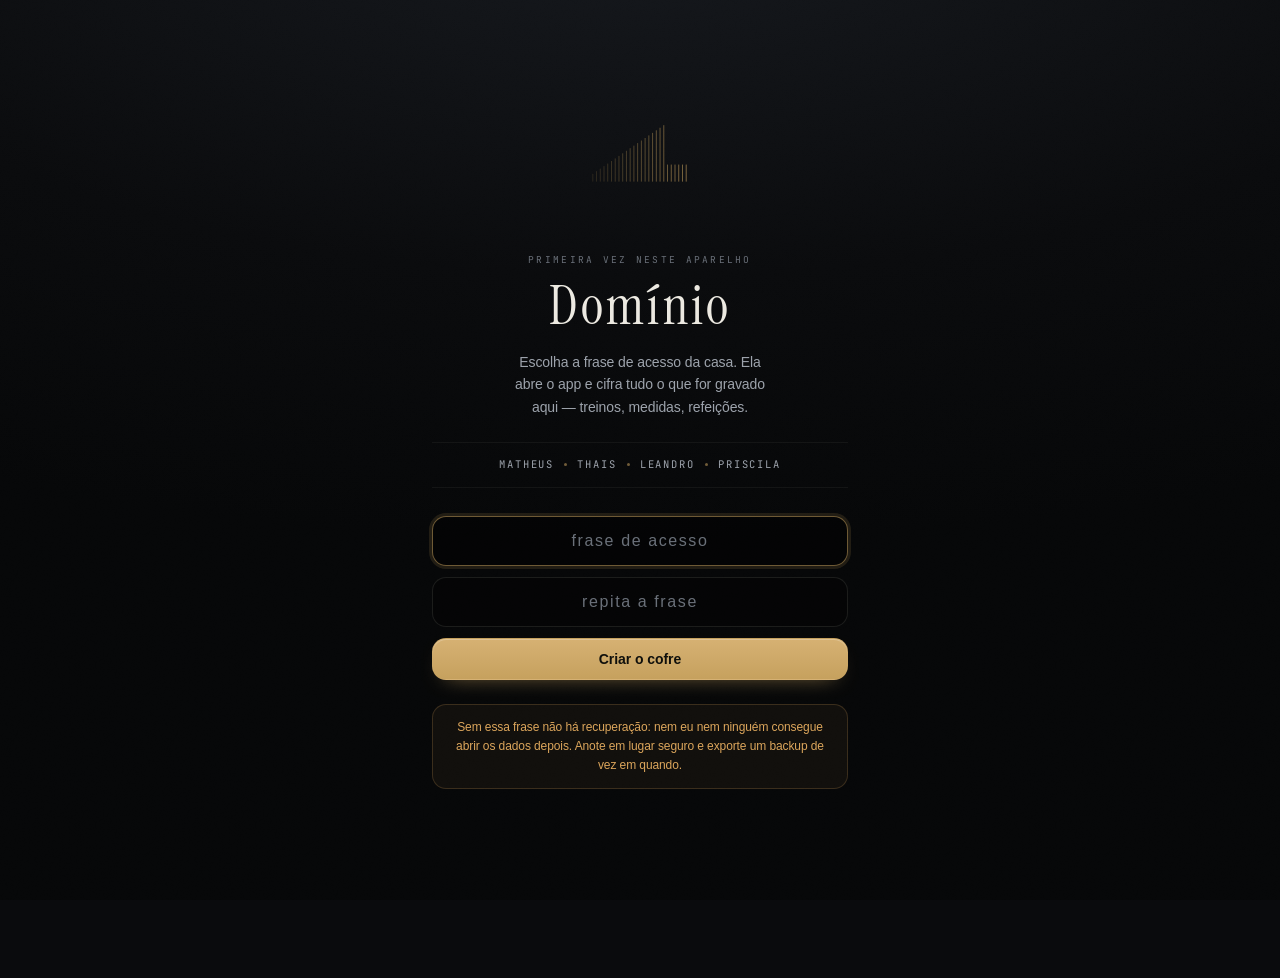
<file: index.html>
<!doctype html>
<html lang="pt-BR">
<head>
<meta charset="utf-8">
<meta name="viewport" content="width=device-width, initial-scale=1, viewport-fit=cover, maximum-scale=1">
<meta name="theme-color" content="#0A0B0D">
<meta http-equiv="Cache-Control" content="no-cache, no-store, must-revalidate">
<meta name="apple-mobile-web-app-capable" content="yes">
<meta name="apple-mobile-web-app-status-bar-style" content="black-translucent">
<meta name="apple-mobile-web-app-title" content="Domínio">
<meta name="description" content="Treinador da casa: treino, alimentação, cardio e recuperação com ajuste automático.">
<link rel="manifest" href="manifest.webmanifest">
<link rel="icon" href="icon.svg" type="image/svg+xml">
<link rel="apple-touch-icon" href="icon.svg">
<link rel="preconnect" href="https://fonts.googleapis.com">
<link rel="preconnect" href="https://fonts.gstatic.com" crossorigin>
<link rel="stylesheet" href="https://fonts.googleapis.com/css2?family=Instrument+Serif:ital@0;1&family=JetBrains+Mono:wght@300;400;500&display=swap">
<link rel="stylesheet" href="styles.css?v=3">
<title>Domínio</title>
</head>
<body>
<header id="topbar" class="topbar hidden"></header>
<main id="app" class="app">
  <div id="boot" class="boot">
    <div class="boot-pulse"></div>
    <p>Abrindo…</p>
  </div>
</main>
<div id="tabbar"></div>
<noscript><p style="padding:24px;color:#ECE9E1">Este app precisa de JavaScript ativado.</p></noscript>

<script>
/* Guarda de inicialização: roda antes de qualquer módulo.
   Faz três coisas — limpa restos do app antigo, transforma qualquer falha
   numa mensagem legível, e nunca deixa a tela em branco. */
(function () {
  /* Compatibilidade: .at() só existe em navegadores de 2021 para cá.
     Sem isto, um navegador um pouco mais antigo abre em branco. */
  if (!Array.prototype.at) {
    Object.defineProperty(Array.prototype, 'at', {
      value: function (n) { n = Math.trunc(n) || 0; if (n < 0) n += this.length; return (n < 0 || n >= this.length) ? undefined : this[n]; },
      writable: true, configurable: true
    });
  }
  if (!String.prototype.at) {
    Object.defineProperty(String.prototype, 'at', {
      value: function (n) { n = Math.trunc(n) || 0; if (n < 0) n += this.length; return (n < 0 || n >= this.length) ? undefined : this[n]; },
      writable: true, configurable: true
    });
  }

  var boot = document.getElementById('boot');
  var shown = false;

  function show(title, detail) {
    if (shown || !boot || !boot.isConnected) return;
    shown = true;
    boot.className = 'boot boot-error';
    boot.innerHTML =
      '<h1>' + title + '</h1>' +
      '<p class="boot-detail">' + String(detail || '').replace(/[<>&]/g, '') + '</p>' +
      '<button type="button" id="bootReload">Tentar de novo</button>' +
      '<button type="button" id="bootPurge">Limpar cache e recarregar</button>' +
      '<p class="boot-hint">Se continuar, tire um print desta tela.</p>';
    document.getElementById('bootReload').onclick = function () { location.reload(); };
    document.getElementById('bootPurge').onclick = purge;
  }

  function purge() {
    var jobs = [];
    if ('serviceWorker' in navigator) {
      jobs.push(navigator.serviceWorker.getRegistrations().then(function (rs) {
        return Promise.all(rs.map(function (r) { return r.unregister(); }));
      }).catch(function () {}));
    }
    if (window.caches) {
      jobs.push(caches.keys().then(function (keys) {
        return Promise.all(keys.map(function (k) { return caches.delete(k); }));
      }).catch(function () {}));
    }
    Promise.all(jobs).then(function () {
      location.replace(location.pathname + '?limpo=' + Date.now());
    });
  }

  /* Restos do app anterior: service worker antigo que ainda serve arquivos
     do cache é a causa mais comum de tela branca depois de uma troca de versão. */
  if ('serviceWorker' in navigator) {
    navigator.serviceWorker.getRegistrations().then(function (rs) {
      if (!rs.length) return;
      rs.forEach(function (r) { r.unregister(); });
      if (!sessionStorage.getItem('dominio.purged')) {
        try { sessionStorage.setItem('dominio.purged', '1'); } catch (e) {}
        purge();
      }
    }).catch(function () {});
  }

  function describe(e) {
    if (!e) return '';
    if (e.target && e.target.tagName === 'SCRIPT') return 'Não consegui buscar ' + (e.target.src || 'um arquivo do app') + '.';
    if (e.error && e.error.message) return e.error.message;
    if (e.message) return e.message;
    if (e.reason) return (e.reason.message || String(e.reason));
    return '';
  }

  /* onerror clássico traz mensagem, arquivo e linha — é o mais confiável. */
  window.onerror = function (msg, src, line, col, err) {
    var where = src ? ' (' + String(src).split('/').slice(-1)[0] + ':' + line + ')' : '';
    show('Algo travou ao abrir', ((err && err.message) || msg || 'erro desconhecido') + where);
    return false;
  };

  window.addEventListener('error', function (e) {
    var d = describe(e);
    if (e.target && e.target.tagName === 'SCRIPT') show('Não consegui carregar o app', d);
    else if (d) show('Algo travou ao abrir', d);
  }, true);

  window.addEventListener('unhandledrejection', function (e) {
    show('Algo travou ao abrir', describe(e) || 'uma promessa foi rejeitada');
  });

  /* Rede de segurança: se em 8 segundos a tela de abertura ainda estiver aqui,
     alguma coisa não rodou — melhor dizer isso do que ficar em branco. */
  window.__bootFail = function () {
    show('Não consegui carregar o app',
      'O arquivo principal (js/app.js) não foi entregue pelo servidor.');
  };

  setTimeout(function () {
    if (boot && boot.isConnected) {
      show('O app não terminou de abrir',
        'Provavelmente é uma versão antiga guardada no cache do navegador.');
    }
  }, 8000);
})();
</script>
<script type="module" src="./js/app.js?v=3" onerror="window.__bootFail && window.__bootFail()"></script>
</body>
</html>
</file>
<file: styles.css>
/* ============================================================
   DOMÍNIO — Instrumento Silencioso
   Tinta profunda, osso, latão. Nada salta; tudo assenta.
   ============================================================ */

:root {
  /* fundo e matéria */
  --ink:        #0A0B0D;
  --ink-2:      #0E1013;
  --surface:    #121417;
  --surface-2:  #171A1F;
  --raised:     #1C2026;

  /* traço */
  --line:       rgba(233, 228, 216, .10);
  --line-soft:  rgba(233, 228, 216, .055);
  --line-firm:  rgba(233, 228, 216, .18);

  /* texto */
  --text:       #ECE9E1;
  --muted:      #9DA3AC;
  --dim:        #6A7079;

  /* sinal — racionado como metal precioso */
  --brass:      #C6A15E;
  --brass-soft: rgba(198, 161, 94, .14);
  --brass-ink:  #10100C;

  --good:       #74C4A0;
  --warn:       #DCA65C;
  --bad:        #D8796C;
  --violet:     #A594D6;
  --steel:      #7E90AB;

  --accent:     var(--brass);
  --accent-ink: var(--brass-ink);

  /* forma */
  --r-lg: 20px;
  --r-md: 14px;
  --r-sm: 10px;

  /* massa */
  --shadow-1: 0 1px 2px rgba(0,0,0,.4), 0 8px 24px -12px rgba(0,0,0,.7);
  --shadow-2: 0 24px 60px -24px rgba(0,0,0,.85);

  /* inércia */
  --ease:      cubic-bezier(.22, 1, .36, 1);
  --ease-soft: cubic-bezier(.4, 0, .2, 1);

  --safe-bottom: env(safe-area-inset-bottom, 0px);
  --safe-top: env(safe-area-inset-top, 0px);

  --sans: -apple-system, BlinkMacSystemFont, "Segoe UI", Roboto, "Helvetica Neue", Arial, sans-serif;
  --serif: "Instrument Serif", "Iowan Old Style", Georgia, serif;
  --mono: "JetBrains Mono", ui-monospace, SFMono-Regular, Menlo, monospace;
}

* { box-sizing: border-box; -webkit-tap-highlight-color: transparent; }

html {
  background: var(--ink);
  -webkit-text-size-adjust: 100%;
}

body {
  margin: 0;
  min-height: 100%;
  color: var(--text);
  font-family: var(--sans);
  font-size: 16px;
  line-height: 1.5;
  letter-spacing: -0.006em;
  overscroll-behavior-y: none;
  padding-bottom: calc(78px + var(--safe-bottom));
  -webkit-font-smoothing: antialiased;
}

/* atmosfera: luz lentíssima, como sobre metal escovado */
body::before {
  content: '';
  position: fixed; inset: 0; z-index: -2; pointer-events: none;
  background:
    radial-gradient(120% 70% at 50% -10%, #16191E 0%, var(--ink) 58%, #060708 100%);
}

/* grão: o que separa uma superfície impressa de uma tela */
body::after {
  content: '';
  position: fixed; inset: 0; z-index: -1; pointer-events: none;
  opacity: .035; mix-blend-mode: overlay;
  background-image: url("data:image/svg+xml,%3Csvg xmlns='http://www.w3.org/2000/svg' width='160' height='160'%3E%3Cfilter id='n'%3E%3CfeTurbulence type='fractalNoise' baseFrequency='.85' numOctaves='3' stitchTiles='stitch'/%3E%3CfeColorMatrix type='saturate' values='0'/%3E%3C/filter%3E%3Crect width='160' height='160' filter='url(%23n)'/%3E%3C/svg%3E");
}

h1, h2, h3, h4 { margin: 0; line-height: 1.18; font-weight: 600; letter-spacing: -0.02em; }
h1 { font-size: 25px; }
h2 { font-size: 20px; }
h3 { font-size: 16px; letter-spacing: -0.012em; }
p { margin: 0 0 10px; }
a { color: var(--brass); text-decoration: none; }

/* números: sempre tabulares, sempre alinhados */
b, strong, .metric b, .stat-line b, .bar-value { font-variant-numeric: tabular-nums; }

.app { max-width: 720px; margin: 0 auto; padding: 0 16px 28px; }

/* ---------- Cabeçalho ---------- */
.topbar {
  position: sticky; top: 0; z-index: 20;
  padding: calc(12px + var(--safe-top)) 16px 12px;
  background: linear-gradient(180deg, rgba(10,11,13,.94) 60%, rgba(10,11,13,.72));
  backdrop-filter: saturate(150%) blur(18px);
  -webkit-backdrop-filter: saturate(150%) blur(18px);
  border-bottom: 1px solid var(--line-soft);
}
.topbar-inner { max-width: 720px; margin: 0 auto; display: flex; align-items: center; gap: 12px; }
.topbar h1 { font-size: 19px; flex: 1; }
.topbar .sub {
  font-family: var(--mono); font-size: 10px; font-weight: 400;
  letter-spacing: .14em; text-transform: uppercase; color: var(--dim); margin-top: 3px;
}

.avatar {
  width: 38px; height: 38px; border-radius: 50%; flex: none;
  display: grid; place-items: center;
  font-size: 13px; font-weight: 700; letter-spacing: .02em;
  color: #0B0C0E; border: none; cursor: pointer;
  box-shadow: 0 0 0 1px rgba(255,255,255,.14) inset, 0 2px 10px -4px rgba(0,0,0,.9);
  transition: transform .3s var(--ease);
}
.avatar:active { transform: scale(.94); }
.avatar.lg { width: 60px; height: 60px; font-size: 20px; }

/* ---------- Cartões ---------- */
.card {
  position: relative;
  background: linear-gradient(180deg, var(--surface-2), var(--surface));
  border: 1px solid var(--line-soft);
  border-radius: var(--r-lg);
  padding: 17px;
  margin: 13px 0;
  box-shadow: var(--shadow-1);
}
/* fio de luz no topo: a peça tem espessura */
.card::before {
  content: ''; position: absolute; inset: 0 0 auto 0; height: 1px;
  border-radius: var(--r-lg) var(--r-lg) 0 0;
  background: linear-gradient(90deg, transparent, rgba(233,228,216,.14) 22%, rgba(233,228,216,.14) 78%, transparent);
  pointer-events: none;
}
.card.tight { padding: 14px; }
.card.flat { background: var(--ink-2); box-shadow: none; }
.card.flat::before { display: none; }

.card-head { display: flex; align-items: flex-start; justify-content: space-between; gap: 12px; margin-bottom: 12px; }
.card-head h2, .card-head h3 { flex: 1; }

.eyebrow {
  font-family: var(--mono); font-size: 9.5px; font-weight: 400;
  letter-spacing: .2em; text-transform: uppercase; color: var(--dim);
  margin-bottom: 5px;
}

.row { display: flex; gap: 10px; align-items: center; flex-wrap: wrap; }
.row.between { justify-content: space-between; }
.row.tight { gap: 7px; }
.col { display: flex; flex-direction: column; gap: 10px; }
.grid-2 { display: grid; grid-template-columns: 1fr 1fr; gap: 10px; }
.grid-3 { display: grid; grid-template-columns: repeat(3, 1fr); gap: 9px; }
.muted { color: var(--muted); font-size: 13.5px; }
.dim { color: var(--dim); font-size: 12px; line-height: 1.5; }
.tiny { font-size: 11.5px; }
.right { text-align: right; }
.mt { margin-top: 13px; }
.mb { margin-bottom: 13px; }
.hidden { display: none !important; }
.nowrap { white-space: nowrap; }

/* ---------- Botões ---------- */
button, .btn {
  appearance: none; font-family: inherit; font-size: 14px; font-weight: 600;
  letter-spacing: -0.005em;
  border: 1px solid var(--line); background: var(--raised); color: var(--text);
  border-radius: var(--r-md); padding: 12px 16px; cursor: pointer;
  display: inline-flex; align-items: center; justify-content: center; gap: 8px;
  transition: transform .32s var(--ease), background .28s var(--ease-soft), border-color .28s var(--ease-soft), opacity .2s;
}
button:active { transform: scale(.975); }
button.primary {
  background: linear-gradient(180deg, #D6B173, var(--brass));
  color: var(--brass-ink); border-color: transparent; font-weight: 700;
  box-shadow: 0 1px 0 rgba(255,255,255,.24) inset, 0 8px 22px -14px rgba(198,161,94,.9);
}
button.good { background: var(--good); color: #05170F; border-color: transparent; font-weight: 700; }
button.warn { background: var(--warn); color: #1D1305; border-color: transparent; font-weight: 700; }
button.danger { background: transparent; color: var(--bad); border-color: rgba(216,121,108,.32); }
button.ghost { background: transparent; }
button.link {
  background: none; border: none; color: var(--brass); padding: 6px 2px;
  font-size: 13px; font-weight: 600;
}
button.block { width: 100%; }
button.sm { padding: 8px 12px; font-size: 12.5px; border-radius: var(--r-sm); }
button:disabled { opacity: .38; cursor: not-allowed; }

/* ---------- Formulários ---------- */
label { display: block; font-size: 12px; font-weight: 600; color: var(--muted); margin-bottom: 6px; letter-spacing: .002em; }
input, select, textarea {
  width: 100%; font-family: inherit; font-size: 16px; color: var(--text);
  background: rgba(0,0,0,.28);
  border: 1px solid var(--line); border-radius: var(--r-md);
  padding: 12px 13px;
  transition: border-color .25s var(--ease-soft), background .25s var(--ease-soft), box-shadow .25s var(--ease-soft);
}
input::placeholder, textarea::placeholder { color: var(--dim); }
input:focus, select:focus, textarea:focus {
  outline: none; border-color: rgba(198,161,94,.55);
  background: rgba(0,0,0,.38);
  box-shadow: 0 0 0 3px var(--brass-soft);
}
select {
  appearance: none; padding-right: 36px;
  background-image: linear-gradient(45deg, transparent 50%, var(--muted) 50%), linear-gradient(135deg, var(--muted) 50%, transparent 50%);
  background-position: calc(100% - 19px) 52%, calc(100% - 14px) 52%;
  background-size: 5px 5px; background-repeat: no-repeat;
  background-color: rgba(0,0,0,.28);
}
.field { margin-bottom: 14px; }
.field .hint { font-size: 11.5px; color: var(--dim); margin-top: 6px; line-height: 1.45; }
input[type="checkbox"] { width: auto; accent-color: var(--brass); }

.chips { display: flex; flex-wrap: wrap; gap: 8px; }
.chip {
  padding: 10px 14px; border-radius: 999px; border: 1px solid var(--line);
  background: var(--raised); font-size: 13px; font-weight: 600; cursor: pointer;
  transition: all .3s var(--ease);
}
.chip.on {
  background: linear-gradient(180deg, #D6B173, var(--brass));
  color: var(--brass-ink); border-color: transparent; font-weight: 700;
}
.chip.sm { padding: 7px 11px; font-size: 12px; }

.pill {
  display: inline-flex; align-items: center; gap: 5px;
  padding: 5px 10px; border-radius: 999px;
  font-family: var(--mono); font-size: 10px; font-weight: 500; letter-spacing: .08em;
  background: rgba(233,228,216,.06); color: var(--muted);
  border: 1px solid var(--line-soft); white-space: nowrap;
}
.pill.good { background: rgba(116,196,160,.10); color: var(--good); border-color: rgba(116,196,160,.22); }
.pill.warn { background: rgba(220,166,92,.10); color: var(--warn); border-color: rgba(220,166,92,.22); }
.pill.bad { background: rgba(216,121,108,.10); color: var(--bad); border-color: rgba(216,121,108,.22); }
.pill.violet { background: rgba(165,148,214,.10); color: var(--violet); border-color: rgba(165,148,214,.22); }

/* ---------- Escala 1–5 ---------- */
.scale { display: grid; grid-template-columns: repeat(5, 1fr); gap: 7px; }
.scale button {
  padding: 15px 0; font-size: 16px; font-weight: 600;
  font-family: var(--mono); letter-spacing: 0;
}
.scale button.on {
  background: linear-gradient(180deg, #D6B173, var(--brass));
  color: var(--brass-ink); border-color: transparent;
}
.scale-legend {
  display: flex; justify-content: space-between; margin-top: 7px;
  font-family: var(--mono); font-size: 9.5px; letter-spacing: .1em;
  text-transform: uppercase; color: var(--dim);
}

/* ---------- Métricas ---------- */
.metrics { display: grid; grid-template-columns: repeat(3, 1fr); gap: 9px; }
.metric {
  background: rgba(0,0,0,.24); border: 1px solid var(--line-soft);
  border-radius: var(--r-md); padding: 13px 8px; text-align: center;
}
.metric b {
  display: block; font-family: var(--serif); font-weight: 400;
  font-size: 25px; line-height: 1.05; letter-spacing: -0.01em; margin-bottom: 5px;
}
.metric span {
  font-family: var(--mono); font-size: 9px; letter-spacing: .1em;
  text-transform: uppercase; color: var(--dim); line-height: 1.35; display: block;
}

.stat-line {
  display: flex; justify-content: space-between; align-items: baseline; gap: 12px;
  padding: 11px 0; border-bottom: 1px solid var(--line-soft);
}
.stat-line:last-child { border-bottom: 0; }
.stat-line > span:first-child { flex: 1; }
.stat-line b { font-size: 14px; font-weight: 600; line-height: 1.35; }
.stat-line > div { min-width: 0; }

/* ---------- Barras ---------- */
.progress-bar {
  height: 6px; border-radius: 99px; background: rgba(0,0,0,.4);
  overflow: hidden; border: 1px solid var(--line-soft);
}
.progress-bar > span {
  display: block; height: 100%; border-radius: 99px;
  background: linear-gradient(90deg, rgba(198,161,94,.55), var(--brass));
  transition: width .8s var(--ease);
}
.progress-bar > span.good { background: linear-gradient(90deg, rgba(116,196,160,.5), var(--good)); }
.progress-bar > span.warn { background: linear-gradient(90deg, rgba(220,166,92,.5), var(--warn)); }
.progress-bar > span.bad  { background: linear-gradient(90deg, rgba(216,121,108,.5), var(--bad)); }

.bars { display: flex; flex-direction: column; gap: 8px; }
.bar-row { display: grid; grid-template-columns: 70px 1fr 44px; gap: 10px; align-items: center; font-size: 12px; }
.bar-label {
  font-family: var(--mono); font-size: 9.5px; letter-spacing: .06em; text-transform: uppercase;
  color: var(--muted); overflow: hidden; text-overflow: ellipsis; white-space: nowrap;
}
.bar-track {
  position: relative; height: 12px; border-radius: 6px;
  background: rgba(0,0,0,.4); overflow: hidden; border: 1px solid var(--line-soft);
}
.bar-range {
  position: absolute; top: 0; bottom: 0;
  background: rgba(116,196,160,.14);
  border-left: 1px solid rgba(116,196,160,.4); border-right: 1px solid rgba(116,196,160,.4);
}
.bar-fill {
  position: absolute; top: 0; left: 0; bottom: 0; border-radius: 6px;
  background: linear-gradient(90deg, rgba(198,161,94,.5), var(--brass));
  transition: width .8s var(--ease);
}
.bar-fill.good { background: linear-gradient(90deg, rgba(116,196,160,.45), var(--good)); }
.bar-fill.warn { background: linear-gradient(90deg, rgba(220,166,92,.45), var(--warn)); }
.bar-fill.bad  { background: linear-gradient(90deg, rgba(216,121,108,.45), var(--bad)); }
.bar-value { text-align: right; font-family: var(--mono); font-size: 11px; color: var(--muted); }

.ring { display: flex; align-items: center; gap: 14px; }
.ring svg { width: 62px; height: 62px; flex: none; transform: rotate(-90deg); }
.ring-bg { fill: none; stroke: rgba(0,0,0,.45); stroke-width: 5; }
.ring-fg { fill: none; stroke-width: 5; stroke-linecap: round; transition: stroke-dashoffset 1s var(--ease); }
.ring-fg.accent { stroke: var(--brass); }
.ring-fg.good { stroke: var(--good); }
.ring-fg.warn { stroke: var(--warn); }
.ring-fg.bad { stroke: var(--bad); }
.ring-text b { display: block; font-family: var(--serif); font-weight: 400; font-size: 22px; line-height: 1.1; }
.ring-text span { font-family: var(--mono); font-size: 9.5px; letter-spacing: .1em; text-transform: uppercase; color: var(--dim); }

.spark { width: 100%; height: 78px; display: block; }
.chart-empty { padding: 20px; text-align: center; color: var(--dim); font-size: 12px; }

.macro { display: flex; flex-direction: column; gap: 6px; min-width: 0; }
.macro-label {
  font-family: var(--mono); font-size: 9px; letter-spacing: .12em; text-transform: uppercase;
  color: var(--dim); white-space: nowrap; overflow: hidden; text-overflow: ellipsis;
}
.macro-value { font-size: 15px; font-weight: 600; font-variant-numeric: tabular-nums; line-height: 1; }
.macro-value i { font-style: normal; color: var(--dim); font-size: 11.5px; font-weight: 400; }

/* ---------- Voz do treinador ---------- */
.coach {
  position: relative;
  padding: 13px 15px 13px 17px;
  margin: 11px 0;
  border-radius: var(--r-md);
  background: linear-gradient(90deg, rgba(198,161,94,.055), transparent 72%);
  font-size: 13.5px; line-height: 1.55; color: var(--muted);
}
.coach::before {
  content: ''; position: absolute; left: 0; top: 10px; bottom: 10px; width: 2px;
  border-radius: 2px; background: var(--brass); opacity: .8;
}
.coach b { display: block; margin-bottom: 4px; font-size: 14px; color: var(--text); font-weight: 600; }
.coach.good { background: linear-gradient(90deg, rgba(116,196,160,.055), transparent 72%); }
.coach.good::before { background: var(--good); }
.coach.warn { background: linear-gradient(90deg, rgba(220,166,92,.055), transparent 72%); }
.coach.warn::before { background: var(--warn); }
.coach.bad { background: linear-gradient(90deg, rgba(216,121,108,.06), transparent 72%); }
.coach.bad::before { background: var(--bad); }
.coach.violet { background: linear-gradient(90deg, rgba(165,148,214,.06), transparent 72%); }
.coach.violet::before { background: var(--violet); }

/* ---------- Navegação ---------- */
.tabbar {
  position: fixed; left: 0; right: 0; bottom: 0; z-index: 30;
  display: grid; grid-template-columns: repeat(6, 1fr); gap: 0;
  padding: 8px 6px calc(8px + var(--safe-bottom));
  background: linear-gradient(180deg, rgba(12,14,17,.86), rgba(9,10,12,.97));
  backdrop-filter: saturate(160%) blur(22px);
  -webkit-backdrop-filter: saturate(160%) blur(22px);
  border-top: 1px solid var(--line-soft);
}
.tabbar a {
  position: relative;
  display: flex; flex-direction: column; align-items: center; gap: 4px;
  padding: 6px 1px; border-radius: 12px; text-decoration: none;
  color: var(--dim);
  font-family: var(--mono); font-size: 8.5px; letter-spacing: .08em; text-transform: uppercase;
  transition: color .35s var(--ease);
}
.tabbar a svg { width: 19px; height: 19px; stroke: currentColor; fill: none; stroke-width: 1.5; stroke-linecap: round; stroke-linejoin: round; transition: transform .4s var(--ease); }
.tabbar a.on { color: var(--brass); }
.tabbar a.on svg { transform: translateY(-1px); }
.tabbar a.on::after {
  content: ''; position: absolute; top: 0; left: 50%; width: 16px; height: 2px;
  transform: translateX(-50%); border-radius: 0 0 2px 2px; background: var(--brass);
  animation: tabMark .45s var(--ease) both;
}
@keyframes tabMark { from { width: 0; opacity: 0 } to { width: 16px; opacity: 1 } }

/* ---------- Perfis ---------- */
.profile-grid { display: grid; grid-template-columns: 1fr 1fr; gap: 12px; margin-top: 18px; }
.profile-card {
  background: linear-gradient(180deg, var(--surface-2), var(--surface));
  border: 1px solid var(--line-soft); border-radius: var(--r-lg);
  padding: 20px 14px; text-align: center; cursor: pointer;
  display: flex; flex-direction: column; align-items: center; gap: 10px;
  box-shadow: var(--shadow-1);
  transition: transform .35s var(--ease), border-color .35s var(--ease);
}
.profile-card:active { transform: scale(.975); border-color: var(--line-firm); }
.profile-card b { font-size: 15px; font-weight: 600; }
.profile-card .meta { font-family: var(--mono); font-size: 9.5px; letter-spacing: .08em; text-transform: uppercase; color: var(--dim); line-height: 1.5; }
.profile-card.add { border-style: dashed; color: var(--muted); justify-content: center; min-height: 152px; box-shadow: none; background: transparent; }

/* ---------- Treino ---------- */
.exercise-card {
  background: linear-gradient(180deg, var(--surface-2), var(--surface));
  border: 1px solid var(--line-soft); border-radius: var(--r-lg);
  padding: 16px; margin: 13px 0; box-shadow: var(--shadow-1);
}
.exercise-card.done { border-color: rgba(116,196,160,.28); }
.set-row { display: grid; grid-template-columns: 28px 1fr 1fr 1fr 40px; gap: 7px; align-items: end; margin: 9px 0; }
.set-n {
  height: 46px; display: grid; place-items: center; border-radius: var(--r-sm);
  background: rgba(0,0,0,.3); border: 1px solid var(--line-soft);
  font-family: var(--mono); font-size: 12px; color: var(--dim);
  transition: all .4s var(--ease);
}
.set-n.done { background: rgba(116,196,160,.12); border-color: rgba(116,196,160,.3); color: var(--good); }
.set-row input { text-align: center; padding: 12px 4px; font-family: var(--mono); font-size: 15px; }
.set-row label { font-family: var(--mono); font-size: 8.5px; letter-spacing: .12em; text-transform: uppercase; color: var(--dim); margin-bottom: 5px; text-align: center; }
.icon-btn { padding: 0; width: 40px; height: 46px; font-size: 14px; }

.warmup {
  background: rgba(0,0,0,.24); border: 1px dashed var(--line);
  border-radius: var(--r-md); padding: 11px 13px; margin: 11px 0;
}
.warmup-set {
  display: inline-block; margin: 5px 7px 0 0; padding: 5px 10px; border-radius: var(--r-sm);
  background: rgba(233,228,216,.05); border: 1px solid var(--line-soft);
  font-family: var(--mono); font-size: 11.5px; color: var(--muted);
}
.warmup-set i { font-style: normal; color: var(--brass); margin-right: 7px; font-size: 9.5px; letter-spacing: .06em; }
button.sm.warn { background: var(--warn); color: #1D1305; border-color: transparent; }

.timer-fab {
  position: fixed; right: 16px; bottom: calc(92px + var(--safe-bottom)); z-index: 25;
  background: linear-gradient(180deg, var(--raised), var(--surface));
  border: 1px solid var(--line); border-radius: var(--r-lg);
  padding: 12px 14px; box-shadow: var(--shadow-2); min-width: 138px;
  animation: rise .4s var(--ease) both;
}
.timer-fab strong { font-family: var(--serif); font-weight: 400; font-size: 30px; letter-spacing: .01em; display: block; line-height: 1.1; }
.timer-fab.done strong { color: var(--good); }

.overload {
  margin-top: 6px; font-family: var(--mono); font-size: 10px;
  letter-spacing: .06em; color: var(--dim);
}
.overload.good { color: var(--good); }
.overload.warn { color: var(--warn); }

.plateau {
  margin-top: 10px; border: 1px solid rgba(220,166,92,.22);
  border-radius: var(--r-sm); background: rgba(220,166,92,.04); padding: 10px 12px;
}
.plateau summary {
  cursor: pointer; font-size: 12.5px; font-weight: 600; color: var(--warn);
  list-style: none;
}
.plateau summary::-webkit-details-marker { display: none; }
.plateau summary::before { content: '▸ '; }
.plateau[open] summary::before { content: '▾ '; }
.plateau-step { display: flex; gap: 10px; padding: 10px 0; border-bottom: 1px solid var(--line-soft); }
.plateau-step:last-of-type { border-bottom: 0; }
.plateau-step b { font-size: 13px; font-weight: 600; display: block; margin-bottom: 3px; color: var(--muted); }
.plateau-step.on b { color: var(--text); }
.plateau-n {
  flex: none; width: 20px; height: 20px; border-radius: 50%;
  display: grid; place-items: center; margin-top: 1px;
  background: rgba(233,228,216,.06); border: 1px solid var(--line);
  font-family: var(--mono); font-size: 10px; color: var(--dim);
}
.plateau-step.on .plateau-n { background: var(--warn); border-color: transparent; color: #1D1305; font-weight: 700; }

.modality-guide {
  margin-top: 8px; border: 1px solid var(--line-soft);
  border-radius: var(--r-sm); background: rgba(233,228,216,.02); padding: 10px 12px;
}
.modality-guide summary { cursor: pointer; list-style: none; font-size: 13px; }
.modality-guide summary::-webkit-details-marker { display: none; }
.modality-guide summary::before { content: '▸ '; color: var(--dim); }
.modality-guide[open] summary::before { content: '▾ '; color: var(--dim); }
.modality-body { margin-top: 8px; }

/* ---------- Guia de execução ---------- */
.guide {
  margin-top: 12px; border: 1px solid var(--line-soft); border-radius: var(--r-md);
  background: rgba(0, 0, 0, .3); overflow: hidden;
}
.guide-head {
  display: flex; align-items: baseline; justify-content: space-between; gap: 10px;
  padding: 10px 12px 8px; border-bottom: 1px solid var(--line-soft);
}
.guide-eyebrow {
  font-family: var(--mono); font-size: 8.5px; letter-spacing: .18em;
  text-transform: uppercase; color: var(--dim);
}
.guide-target { font-size: 12px; font-weight: 600; color: var(--brass); text-align: right; }
.guide-target i { font-style: normal; font-weight: 400; color: var(--dim); font-size: 10.5px; }

.frames { display: grid; grid-template-columns: repeat(3, 1fr); gap: 6px; padding: 8px; }
.frame {
  display: flex; flex-direction: column; margin: 0;
  border-radius: var(--r-sm); overflow: hidden;
  background: linear-gradient(180deg, #12151A, #0C0E11);
  border: 1px solid var(--line-soft);
}
/* O traço destas figuras é branco: só aparece sobre fundo escuro. */
.frame img {
  display: block; width: 100%; aspect-ratio: 1; object-fit: contain;
  padding: 6px; filter: contrast(1.2) brightness(1.12);
}
.anat { height: 100%; width: auto; display: block; color: var(--text); }

/* A faixa do atlas: o corpo grande o bastante para o músculo ser visível. */
.guide-atlas {
  margin: 2px 10px 0; padding: 14px 10px 12px;
  border-radius: var(--r-sm);
  background: linear-gradient(180deg, rgba(198,161,94,.05), transparent 65%);
  border: 1px solid var(--line-soft);
}
.atlas-fig { display: grid; place-items: center; }
.atlas-fig .anat { width: 100%; height: auto; max-height: 260px; }
.atlas-fig text { font-family: var(--mono); letter-spacing: .02em; }
.atlas-info { margin-top: 10px; }
.atlas-info p { margin: 0; font-size: 13px; line-height: 1.55; color: var(--muted); }
.atlas-legend { display: flex; flex-wrap: wrap; gap: 6px 16px; margin-top: 10px; }
.atlas-legend span {
  display: inline-flex; align-items: center; gap: 6px;
  font-family: var(--mono); font-size: 9.5px; letter-spacing: .06em; color: var(--dim);
}
.dot { width: 7px; height: 7px; border-radius: 2px; display: inline-block; flex: none; }
.dot.primary { background: var(--brass); }
.dot.secondary { background: var(--steel); }
.frame figcaption {
  padding: 4px 0 6px; text-align: center;
  border-top: 1px solid var(--line-soft);
  font-family: var(--mono); font-size: 8px; letter-spacing: .14em; color: var(--dim);
}
.frames-fallback {
  grid-column: 1 / -1; display: grid; place-items: center; gap: 12px;
  padding: 18px 12px; text-align: center;
}
.frames-fallback .anat { height: 150px; }
.frames-fallback p { color: var(--dim); font-size: 12px; margin: 0; }

.guide-text { padding: 4px 14px 14px; font-size: 13.5px; color: var(--muted); line-height: 1.55; }
.guide-text h4 {
  font-family: var(--mono); font-size: 9px; letter-spacing: .16em; text-transform: uppercase;
  color: var(--dim); margin: 13px 0 5px; font-weight: 400;
}
.guide-text .avoid { color: #E9B5AD; }
.guide-credit { display: block; margin-top: 13px; font-size: 10px; color: var(--dim); line-height: 1.5; }

@media (max-width: 420px) {
  .frame img { padding: 3px; }
  .guide-atlas { grid-template-columns: 78px 1fr; gap: 12px; }
  .atlas-fig { height: 138px; }
}

/* ---------- Listas ---------- */
.list-item { display: flex; gap: 12px; align-items: center; padding: 12px 0; border-bottom: 1px solid var(--line-soft); }
.list-item:last-child { border-bottom: 0; }
.list-item .grow { flex: 1; min-width: 0; }
.list-item b { display: block; font-size: 14px; font-weight: 600; }
.list-item .sub { font-size: 11.5px; color: var(--dim); line-height: 1.5; }

.empty { text-align: center; padding: 34px 16px; color: var(--dim); }
.empty .big { font-size: 32px; margin-bottom: 10px; opacity: .7; }

/* ---------- Etapas ---------- */
.steps { display: flex; gap: 5px; margin: 14px 0 20px; }
.steps span { flex: 1; height: 2px; border-radius: 99px; background: var(--line); transition: background .5s var(--ease); }
.steps span.on { background: var(--brass); }

/* ---------- Toast ---------- */
#toast {
  position: fixed; left: 50%; bottom: calc(96px + var(--safe-bottom));
  transform: translateX(-50%) translateY(16px);
  background: rgba(28,32,38,.96); color: var(--text);
  border: 1px solid var(--line); border-radius: 99px;
  padding: 12px 20px; font-size: 13.5px; font-weight: 600;
  box-shadow: var(--shadow-2); opacity: 0; pointer-events: none;
  transition: opacity .35s var(--ease), transform .35s var(--ease);
  z-index: 60; max-width: 88vw; text-align: center;
  backdrop-filter: blur(14px);
}
#toast.show { opacity: 1; transform: translateX(-50%) translateY(0); }

/* ---------- Painel deslizante ---------- */
.sheet-backdrop {
  position: fixed; inset: 0; background: rgba(4,5,7,.76); z-index: 50;
  display: grid; align-items: end; animation: fade .3s var(--ease) both;
  backdrop-filter: blur(3px);
}
.sheet {
  background: linear-gradient(180deg, var(--surface-2), var(--ink-2));
  border-top-left-radius: 26px; border-top-right-radius: 26px;
  border-top: 1px solid var(--line);
  padding: 8px 18px calc(24px + var(--safe-bottom));
  max-height: 88vh; overflow-y: auto;
  box-shadow: 0 -30px 70px -30px rgba(0,0,0,.95);
  animation: sheetUp .42s var(--ease) both;
}
.sheet-grip { width: 36px; height: 4px; border-radius: 99px; background: var(--line-firm); margin: 10px auto 16px; }
@keyframes sheetUp { from { transform: translateY(30px); opacity: .5 } to { transform: none; opacity: 1 } }
@keyframes fade { from { opacity: 0 } to { opacity: 1 } }

/* ---------- Entrada com inércia ---------- */
@keyframes rise { from { opacity: 0; transform: translateY(10px) } to { opacity: 1; transform: none } }
.app > * { animation: rise .5s var(--ease) both; }
.app > *:nth-child(1) { animation-delay: .02s }
.app > *:nth-child(2) { animation-delay: .06s }
.app > *:nth-child(3) { animation-delay: .10s }
.app > *:nth-child(4) { animation-delay: .14s }
.app > *:nth-child(5) { animation-delay: .17s }
.app > *:nth-child(6) { animation-delay: .20s }
.app > *:nth-child(n+7) { animation-delay: .22s }

/* ---------- Abertura e falhas ---------- */
.boot { display: grid; place-items: center; gap: 18px; min-height: 70svh; text-align: center; color: var(--dim); }
.boot p { font-family: var(--mono); font-size: 11px; letter-spacing: .18em; text-transform: uppercase; margin: 0; }
.boot-pulse {
  width: 34px; height: 34px; border-radius: 50%;
  border: 1px solid var(--line-firm); border-top-color: var(--brass);
  animation: spin 1.1s linear infinite;
}
@keyframes spin { to { transform: rotate(360deg) } }
.boot-error { align-content: center; gap: 12px; padding: 24px 8px; color: var(--text); }
.boot-error h1 { font-family: var(--serif); font-weight: 400; font-size: 30px; letter-spacing: .01em; }
.boot-error .boot-detail {
  font-family: var(--mono); font-size: 11px; letter-spacing: .04em; text-transform: none;
  color: var(--warn); max-width: 34ch; line-height: 1.6; word-break: break-word;
}
.boot-error button { width: 100%; max-width: 300px; }
.boot-error .boot-hint { color: var(--dim); letter-spacing: .1em; }

/* ---------- Porta de entrada ---------- */
.app-lock { max-width: 460px; padding: 0 22px; }
.lock { min-height: 100svh; display: grid; place-items: center; padding: 40px 0; }
.lock-frame { width: 100%; animation: rise .8s var(--ease) both; }
.lock-mark { width: 118px; margin: 0 auto 34px; opacity: .9; }
.lock-mark svg { width: 100%; display: block; }
.lock-eyebrow {
  font-family: var(--mono); font-size: 9.5px; letter-spacing: .24em; text-transform: uppercase;
  color: var(--dim); text-align: center; margin-bottom: 12px;
}
.lock-title {
  font-family: var(--serif); font-weight: 400; font-size: 54px; line-height: 1;
  letter-spacing: .06em; text-align: center; margin-bottom: 18px;
}
.lock-text { color: var(--muted); font-size: 14px; line-height: 1.6; text-align: center; margin: 0 auto 22px; max-width: 33ch; }
.roster {
  display: flex; align-items: center; justify-content: center; flex-wrap: wrap;
  gap: 10px; margin: 24px 0 28px;
  padding: 14px 0; border-top: 1px solid var(--line-soft); border-bottom: 1px solid var(--line-soft);
}
.roster-name { font-family: var(--mono); font-size: 10.5px; letter-spacing: .18em; text-transform: uppercase; color: var(--muted); }
.roster i { width: 3px; height: 3px; border-radius: 50%; background: var(--brass); opacity: .55; }
.lock-form { display: flex; flex-direction: column; gap: 11px; }
.lock-form input { text-align: center; letter-spacing: .1em; padding: 15px 13px; }
.lock-form.shake { animation: shake .42s var(--ease-soft); }
@keyframes shake { 10%,90%{transform:translateX(-2px)} 30%,70%{transform:translateX(4px)} 50%{transform:translateX(-6px)} }
.lock-warn {
  margin-top: 24px; padding: 13px 15px; border-radius: var(--r-md);
  border: 1px solid rgba(220,166,92,.2); background: rgba(220,166,92,.05);
  color: var(--warn); font-size: 12px; line-height: 1.6; text-align: center;
}
.lock-note { margin-top: 22px; color: var(--dim); font-size: 11.5px; line-height: 1.6; text-align: center; }

@media (min-width: 640px) {
  .metrics { grid-template-columns: repeat(4, 1fr); }
  .profile-grid { grid-template-columns: repeat(3, 1fr); }
  h1 { font-size: 28px; }
}

@media (prefers-reduced-motion: reduce) {
  *, *::before, *::after { animation-duration: .01ms !important; animation-iteration-count: 1 !important; transition-duration: .01ms !important; }
}
</file>
